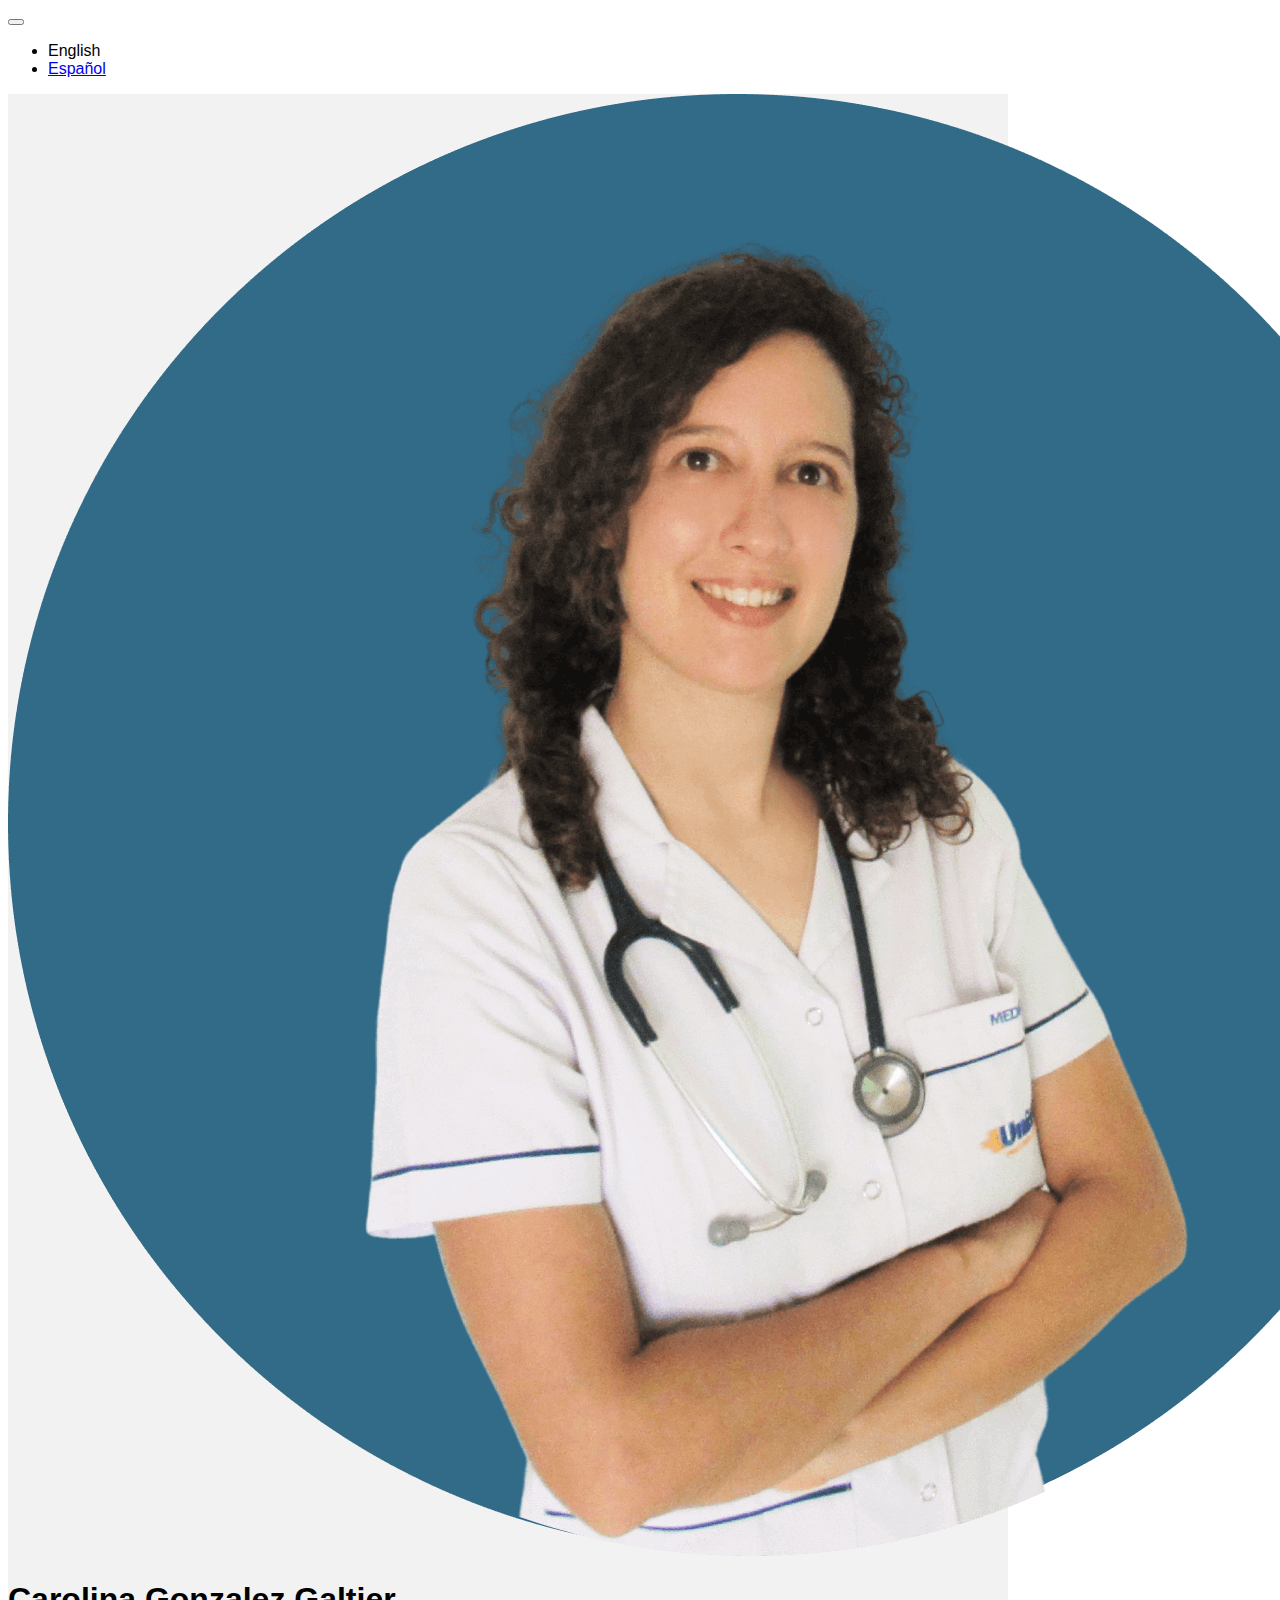
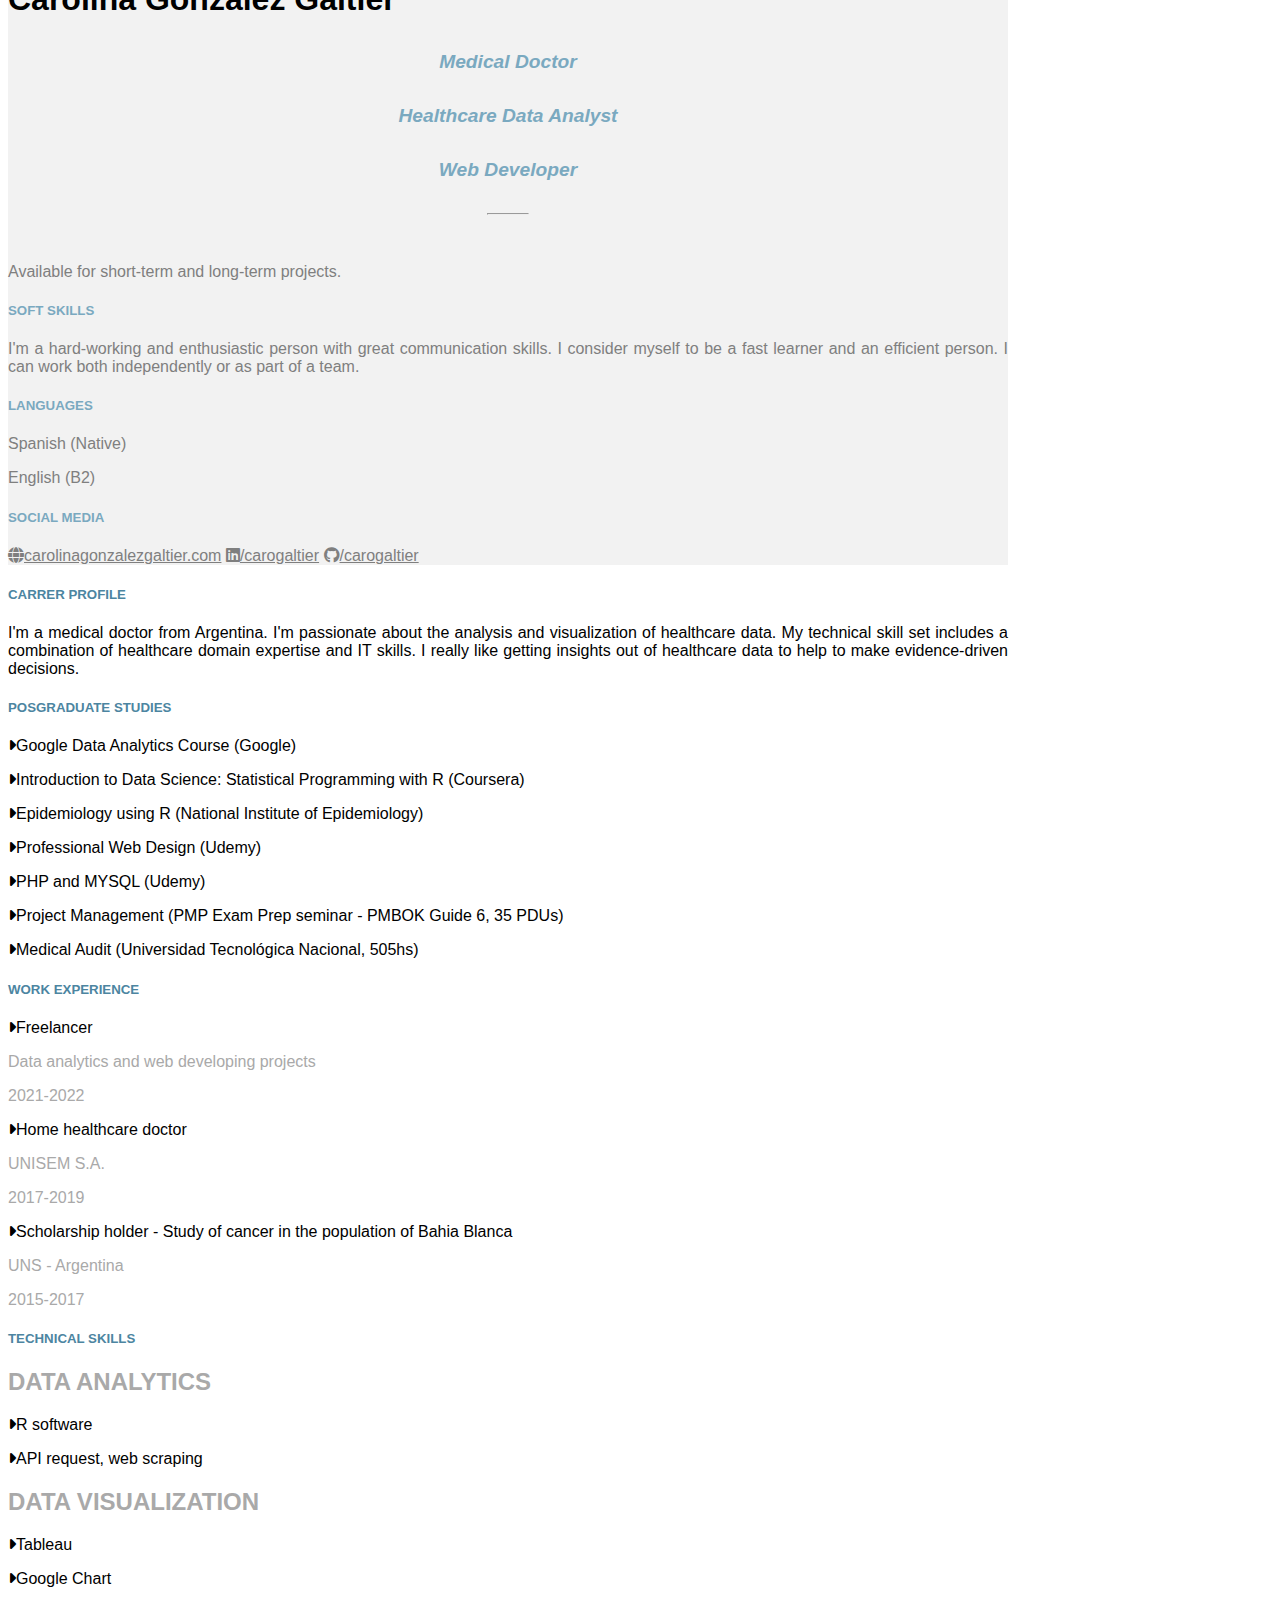
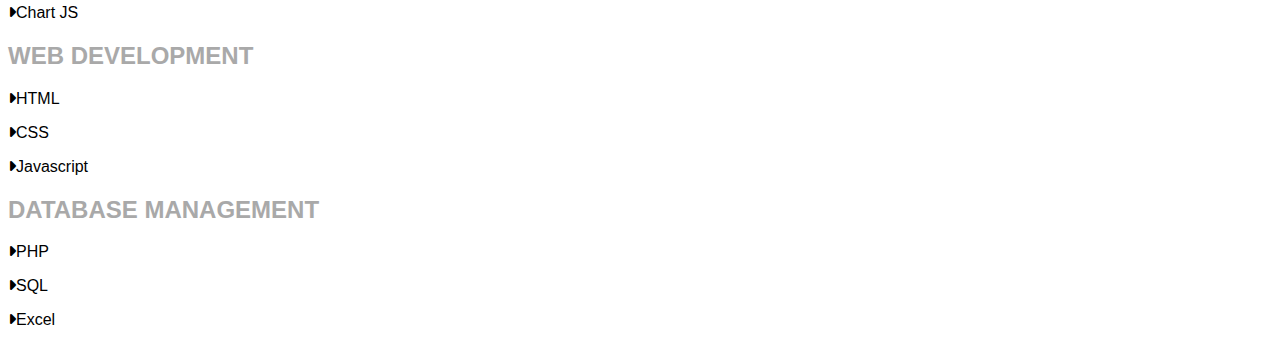
<file: index.html>
<!DOCTYPE html>
<html lang="en">
<head>
    <meta charset="UTF-8">
    <meta http-equiv="X-UA-Compatible" content="IE=edge">
    <meta name="viewport" content="width=device-width, initial-scale=1.0">
    <title>Carolina Gonzalez Galtier - Resume</title>
    <link href="https://cdn.jsdelivr.net/npm/bootstrap@5.0.2/dist/css/bootstrap.min.css" rel="stylesheet" integrity="sha384-EVSTQN3/azprG1Anm3QDgpJLIm9Nao0Yz1ztcQTwFspd3yD65VohhpuuCOmLASjC" crossorigin="anonymous">
    <link href="https://cdnjs.cloudflare.com/ajax/libs/font-awesome/6.0.0-beta3/css/all.min.css" rel="stylesheet">
    <link rel="stylesheet" href="css/style.css">
</head>
<body class="bg-light">
        <nav class="navbar navbar-expand-md navbar-light">
            <div class="container container-cv justify-content-end pt-3 px-0">
                <button class="navbar-toggler" type="button" data-toggle="collapse" data-target="#navbarSupportedContent" aria-controls="navbarSupportedContent" aria-expanded="false" aria-label="Toggle navigation">
                    <span class="navbar-toggler-icon"></span>
                </button>
                <div class="collapse navbar-collapse justify-content-end" id="navbarSupportedContent">
                    <ul class="navbar-nav">
                        <li class="nav-item mx-4"><a class="nav-link disabled" title="English">English</a></li>
                        <li class="nav-item"><a class="nav-link" href="es/index.html" title="Español">Español</a></li>
                    </ul>
                </div>
            </div>
        </nav>

    <div class="container container-cv bg-white my-4 shadow-sm">
        <div class="row h-100">
            <div class="col col-4 bg-aside p-4">
                <img class="img-fluid p-4" src="img/carolina-gonzalez.png" alt="Carolina Gonzalez Galtier">
                <h1 class="px-3 h3 pt-2 pb-3 text-center">Carolina Gonzalez Galtier</h1>
                <h5 class="px-3 pt-4 text-subtitle">Medical Doctor</h5>
                <h5 class="px-3 text-subtitle">Healthcare Data Analyst</h5>
                <h5 class="px-3 pb-2 text-subtitle">Web Developer</h5>
                <hr>

                <p class="lh-sm text-justify px-3 mt-3 text-dark-grey">Available for short-term and long-term projects.</p>
                
                <h5 class="mt-4 mb-3 px-3 text-light-blue"><strong>SOFT SKILLS</strong></h5>
                <p class="lh-sm text-justify px-3 mt-3 text-dark-grey">I'm a hard-working and enthusiastic person with great communication skills. 
                    I consider myself to be a fast learner and an efficient person. I can work both independently or as part of a team.</p>
    
                <h5 class="mt-4 mb-3 px-3 text-light-blue"><strong>LANGUAGES</strong></h5>
                <p class="lh-sm text-justify px-3 my-1 text-dark-grey">Spanish (Native)</p>
                <p class="lh-sm text-justify px-3 my-1 text-dark-grey">English (B2)</p>

                <h5 class="mt-4 px-3 text-light-blue"><strong>SOCIAL MEDIA</strong></h5>
                <a class="nav-link text-dark-grey" href="https://www.carolinagonzalezgaltier.com"><i class="fa-solid fa-globe mx-3"></i>carolinagonzalezgaltier.com</a>
                <a class="nav-link text-dark-grey" href="https://www.linkedin.com/in/carogaltier/"><i class="fa-brands fa-linkedin mx-3"></i>/carogaltier</a>
                <a class="nav-link text-dark-grey" href="https://github.com/carogaltier"><i class="fa-brands fa-github mx-3"></i>/carogaltier</a>
            </div>
            <div class="col col-8 p-4">
                
                <h5 class="my-4 px-3 pt-3"><strong>CARRER PROFILE</strong></h5>
                <p class="lh-sm text-justify px-3">I'm a medical doctor from Argentina. I'm passionate about the analysis and visualization of healthcare 
                    data. My technical skill set includes a combination of healthcare domain expertise and IT skills. I really like getting insights out 
                    of healthcare data to help to make evidence-driven decisions. </p>
                
                <h5 class="my-4 pt-3 px-3"><strong>POSGRADUATE STUDIES</strong></h5>
                <p class="my-2 px-3"><i class="fa-solid fa-caret-right px-2"></i>Google Data Analytics Course (Google)</p>
                <p class="my-2 px-3"><i class="fa-solid fa-caret-right px-2"></i>Introduction to Data Science: Statistical Programming with R (Coursera)</p>
                <p class="my-2 px-3"><i class="fa-solid fa-caret-right px-2"></i>Epidemiology using R (National Institute of Epidemiology)</p>
                <p class="my-2 px-3"><i class="fa-solid fa-caret-right px-2"></i>Professional Web Design (Udemy)</p>
                <p class="my-2 px-3"><i class="fa-solid fa-caret-right px-2"></i>PHP and MYSQL (Udemy)</p>
                <p class="my-2 px-3"><i class="fa-solid fa-caret-right px-2"></i>Project Management (PMP Exam Prep seminar - PMBOK Guide 6, 35 PDUs)</p>
                <p class="my-2 px-3"><i class="fa-solid fa-caret-right px-2"></i>Medical Audit (Universidad Tecnológica Nacional, 505hs)</p>

                <h5 class="my-4 pt-3 px-3"><strong>WORK EXPERIENCE</strong></h5>
                <p class="my-2 px-3"><i class="fa-solid fa-caret-right px-2"></i>Freelancer</p>
                <div class="row work">
                    <div class="col col-8">
                        <p class="px-3 mx-4 text-light-grey"></i>Data analytics and web developing projects</p>
                    </div>
                    <div class="col">
                        <p class="px-3 text-end text-light-grey">2021-2022</p>
                    </div>
                </div>
              
                <p class="my-2 px-3"><i class="fa-solid fa-caret-right px-2"></i>Home healthcare doctor</p>
                <div class="row work">
                    <div class="col col-8">
                        <p class="px-3 mx-4 text-light-grey"></i>UNISEM S.A.</p>
                    </div>
                    <div class="col">
                        <p class="px-3 text-end text-light-grey">2017-2019</p>
                    </div>
                </div>
                <p class="my-2 px-3"><i class="fa-solid fa-caret-right px-2"></i>Scholarship holder - Study of cancer in the population of Bahia Blanca</p>
                <div class="row work">
                    <div class="col col-8">
                        <p class="px-3 mx-4 text-light-grey"></i>UNS - Argentina</p>
                    </div>
                    <div class="col">
                        <p class="px-3 text-end text-light-grey">2015-2017</p>
                    </div>
                </div>
                <h5 class="my-4 px-3"><strong>TECHNICAL SKILLS</strong></h5>
                
                <div class="row px-4 my-2">
                    <div class="col">
                        <h2 class="h6 text-light-grey"><strong>DATA ANALYTICS</strong></h2>
                        <p class="my-2 px-3"><i class="fa-solid fa-caret-right px-2"></i>R software</p>
                        <p class="my-2 px-3"><i class="fa-solid fa-caret-right px-2"></i>API request, web scraping</p>
                    </div>
                    <div class="col">
                        <h2 class="h6 text-light-grey"><strong>DATA VISUALIZATION</strong></h2>
                        <p class="my-2 px-3"><i class="fa-solid fa-caret-right px-2"></i>Tableau</p>
                        <p class="my-2 px-3"><i class="fa-solid fa-caret-right px-2"></i>Google Chart</p>
                        <p class="my-2 px-3"><i class="fa-solid fa-caret-right px-2"></i>Chart JS</p>
                    </div>
                </div>
                <div class="row px-4 mb-4">
                    <div class="col">
                        <h2 class="h6 text-light-grey"><strong>WEB DEVELOPMENT</strong></h2>
                        <p class="my-2 px-3"><i class="fa-solid fa-caret-right px-2"></i>HTML</p>
                        <p class="my-2 px-3"><i class="fa-solid fa-caret-right px-2"></i>CSS</p>
                        <p class="my-2 px-3"><i class="fa-solid fa-caret-right px-2"></i>Javascript</p>
                    </div>
                    <div class="col">
                        <h2 class="h6 text-light-grey"><strong>DATABASE MANAGEMENT</strong></h2>
                        <p class="my-2 px-3"><i class="fa-solid fa-caret-right px-2"></i>PHP</p>
                        <p class="my-2 px-3"><i class="fa-solid fa-caret-right px-2"></i>SQL</p>
                        <p class="my-2 px-3"><i class="fa-solid fa-caret-right px-2"></i>Excel</p>
                    </div>
                </div>
                
            </div>
        </div>

    </div>
    
    <script src="https://cdn.jsdelivr.net/npm/bootstrap@5.1.3/dist/js/bootstrap.bundle.min.js" integrity="sha384-ka7Sk0Gln4gmtz2MlQnikT1wXgYsOg+OMhuP+IlRH9sENBO0LRn5q+8nbTov4+1p" crossorigin="anonymous"></script>
</body>
</html>
</file>
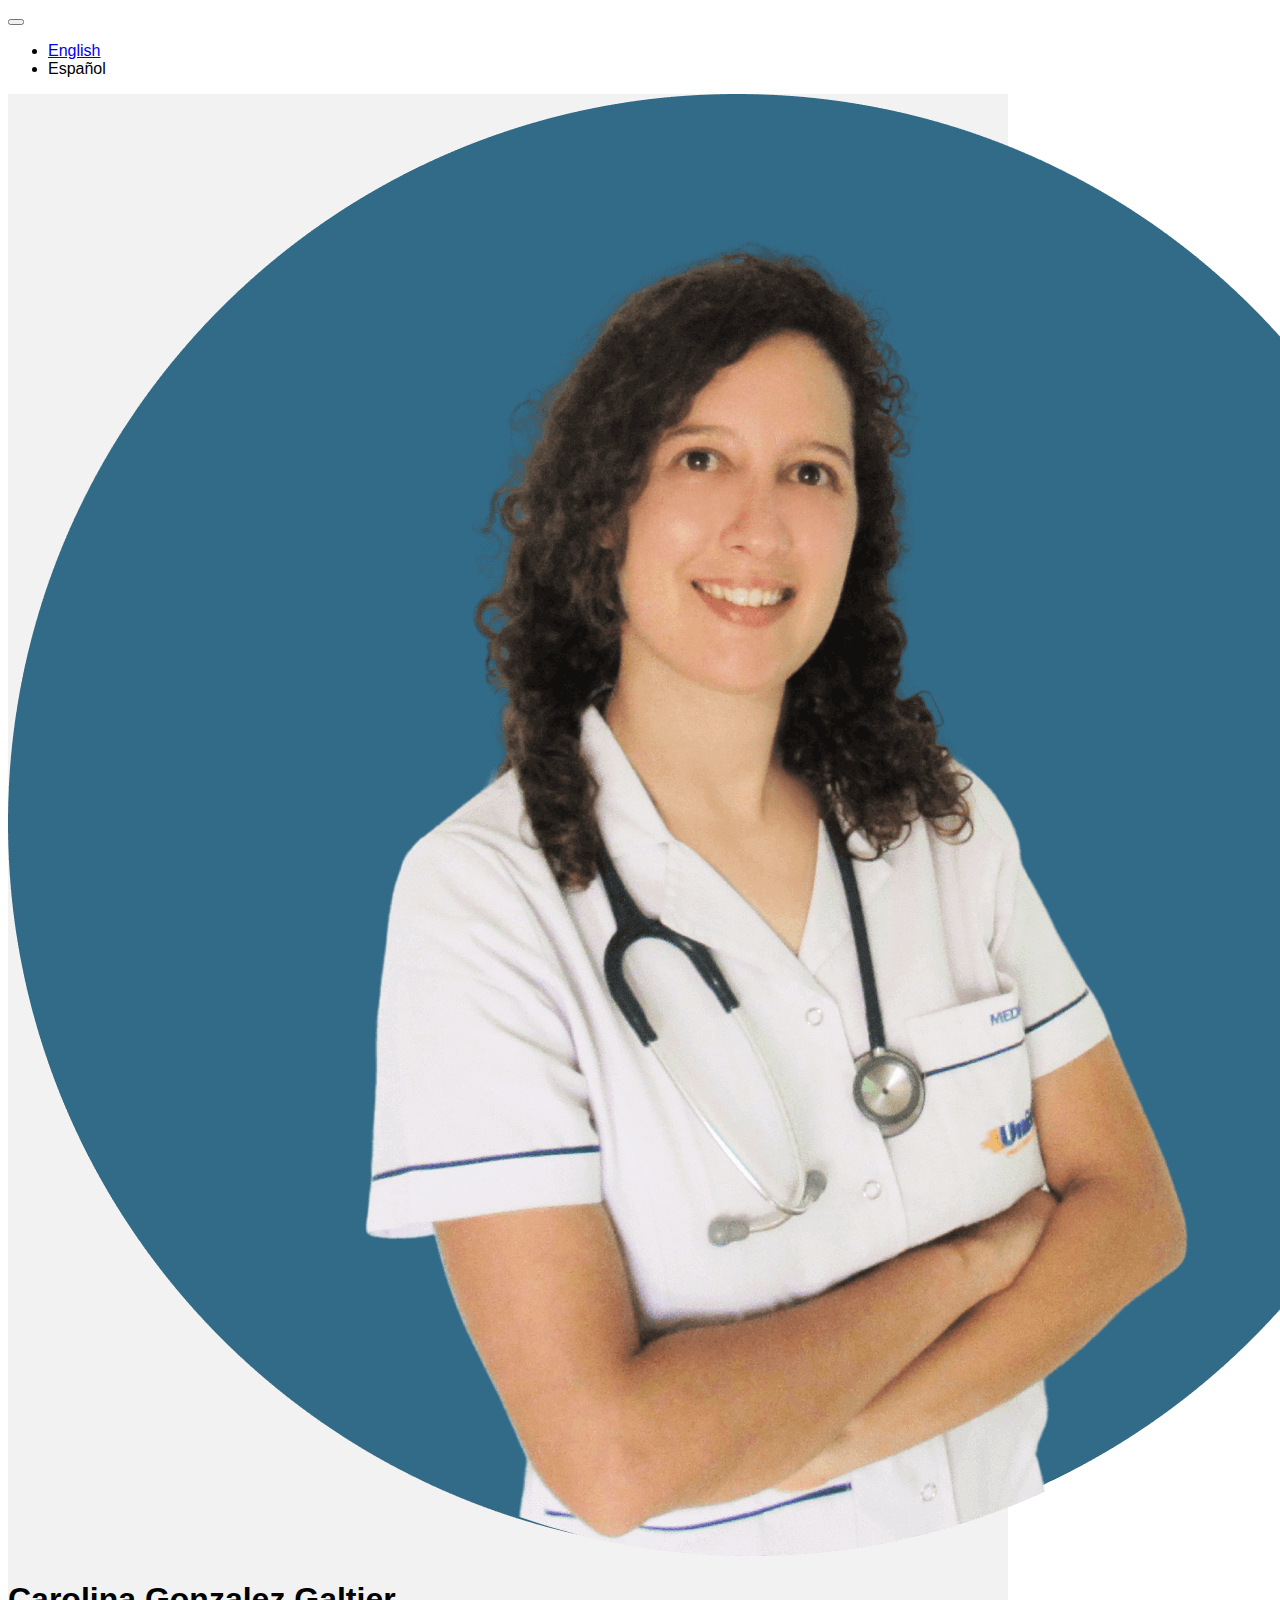
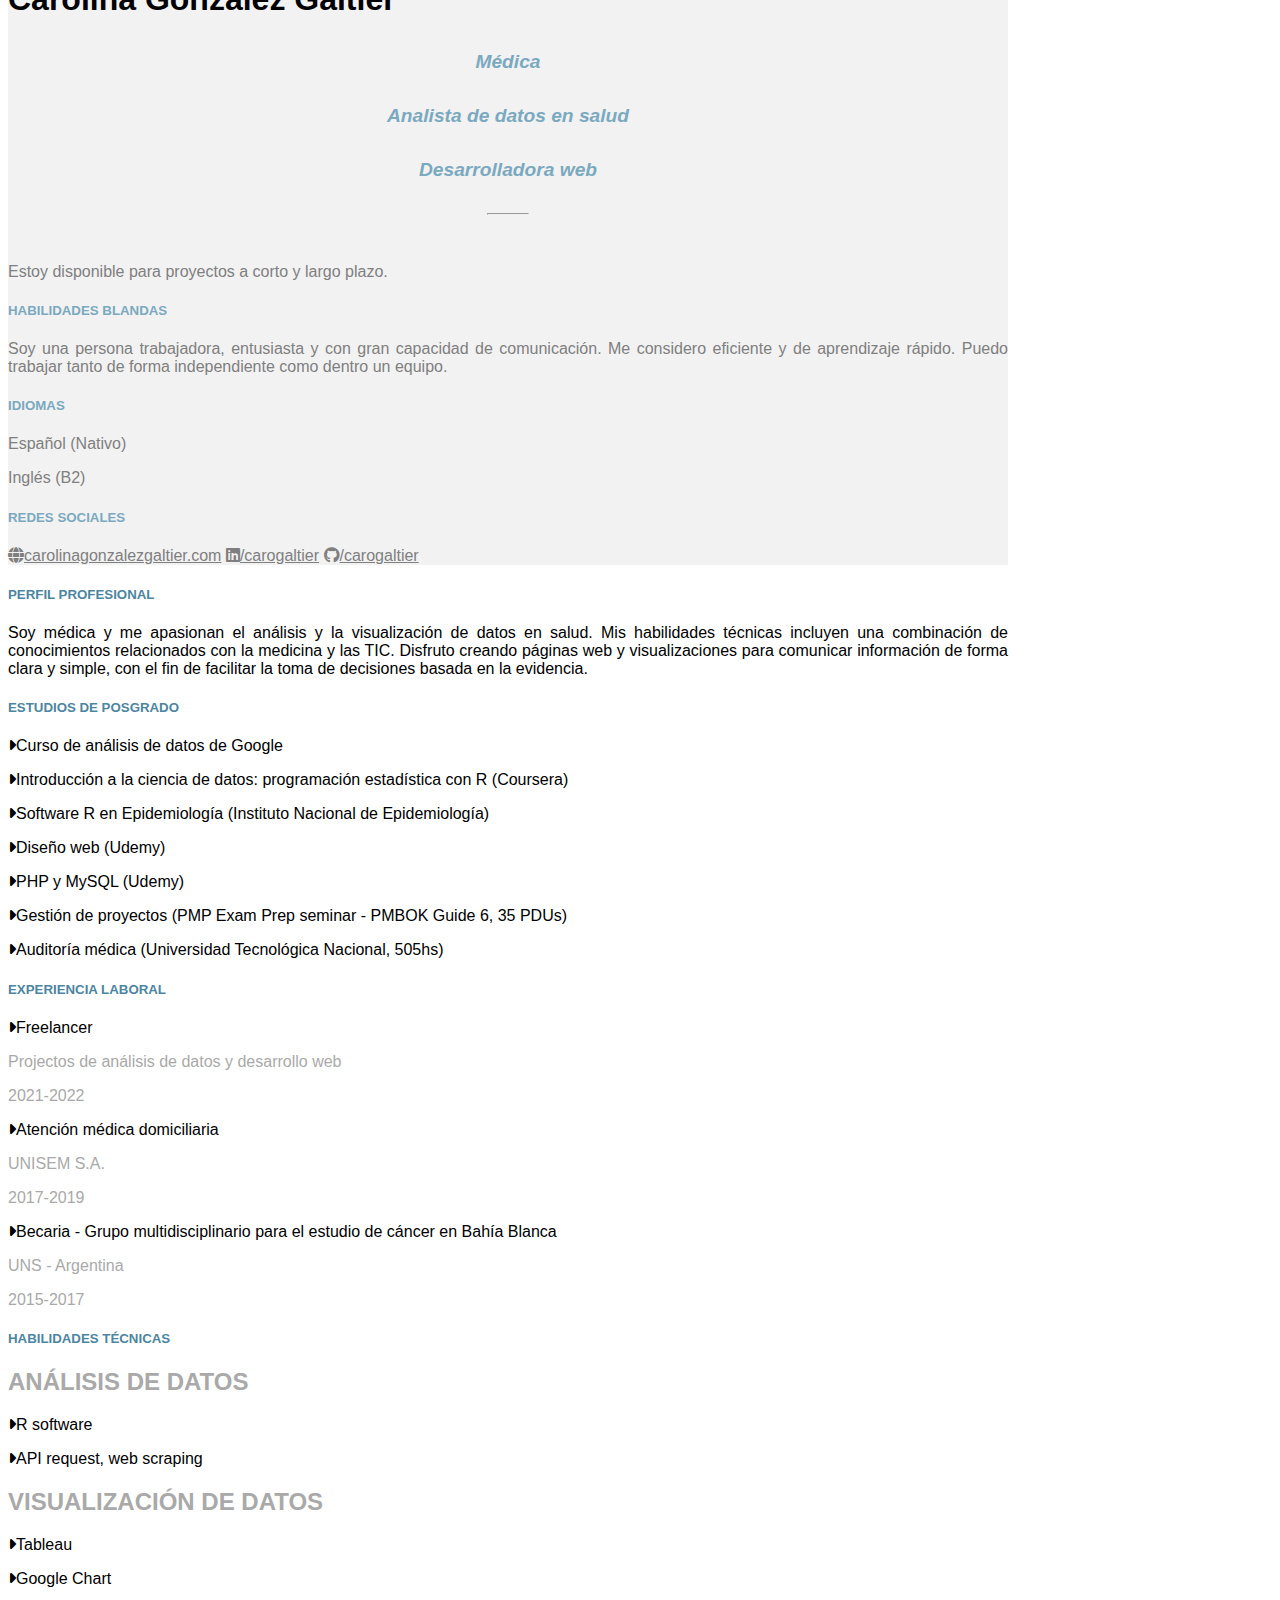
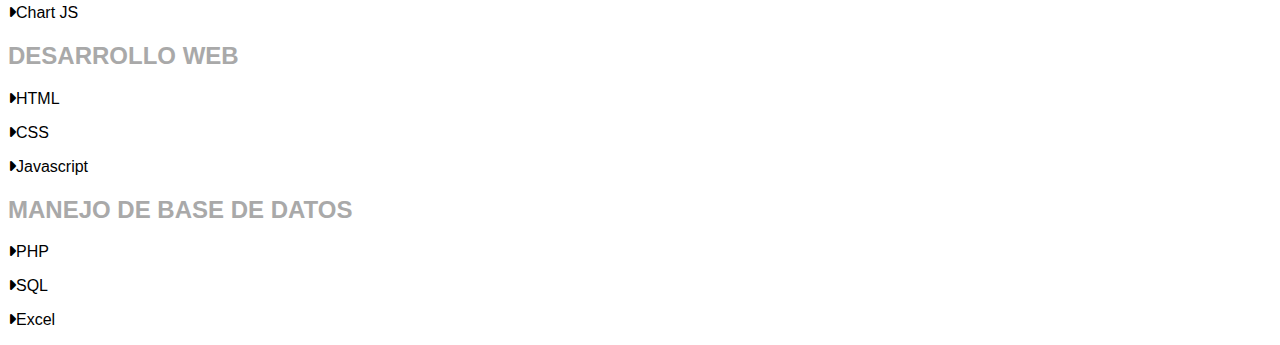
<file: es/index.html>
<!DOCTYPE html>
<html lang="es">
<head>
    <meta charset="UTF-8">
    <meta http-equiv="X-UA-Compatible" content="IE=edge">
    <meta name="viewport" content="width=device-width, initial-scale=1.0">
    <title>Carolina Gonzalez Galtier - Curriculum</title>
    <link href="https://cdn.jsdelivr.net/npm/bootstrap@5.0.2/dist/css/bootstrap.min.css" rel="stylesheet" integrity="sha384-EVSTQN3/azprG1Anm3QDgpJLIm9Nao0Yz1ztcQTwFspd3yD65VohhpuuCOmLASjC" crossorigin="anonymous">
    <link href="https://cdnjs.cloudflare.com/ajax/libs/font-awesome/6.0.0-beta3/css/all.min.css" rel="stylesheet">
    <link rel="stylesheet" href="../css/style.css">
</head>
<body class="bg-light">
        <nav class="navbar navbar-expand-md navbar-light">
            <div class="container container-cv justify-content-end pt-3 px-0">
                <button class="navbar-toggler" type="button" data-toggle="collapse" data-target="#navbarSupportedContent" aria-controls="navbarSupportedContent" aria-expanded="false" aria-label="Toggle navigation">
                    <span class="navbar-toggler-icon"></span>
                </button>
                <div class="collapse navbar-collapse justify-content-end" id="navbarSupportedContent">
                    <ul class="navbar-nav">
                        <li class="nav-item mx-4"><a class="nav-link" href="../index.html" title="English">English</a></li>
                        <li class="nav-item"><a class="nav-link disabled" title="Español">Español</a></li>
                    </ul>
                </div>
            </div>
        </nav>

    <div class="container container-cv bg-white my-4 shadow-sm">
        <div class="row h-100">
            <div class="col col-4 bg-aside p-4">
                <img class="img-fluid p-4" src="../img/carolina-gonzalez.png" alt="Carolina Gonzalez Galtier">
                <h1 class="px-3 h3 pt-2 pb-3 text-center">Carolina Gonzalez Galtier</h1>
                <h5 class="px-3 pt-4 text-subtitle">Médica</h5>
                <h5 class="px-3 text-subtitle">Analista de datos en salud</h5>
                <h5 class="px-3 pb-2 text-subtitle">Desarrolladora web</h5>
                <hr>

                <p class="lh-sm text-justify px-3 mt-3 text-dark-grey">Estoy disponible para proyectos a corto y largo plazo.</p>
                
                <h5 class="mt-4 mb-3 px-3 text-light-blue"><strong>HABILIDADES BLANDAS</strong></h5>
                <p class="lh-sm text-justify px-3 mt-3 text-dark-grey">Soy una persona trabajadora, entusiasta y con gran capacidad de comunicación. Me considero eficiente y de aprendizaje rápido. Puedo trabajar tanto de forma independiente como dentro un equipo.</p>
    
                <h5 class="mt-4 mb-3 px-3 text-light-blue"><strong>IDIOMAS</strong></h5>
                <p class="lh-sm text-justify px-3 my-1 text-dark-grey">Español (Nativo)</p>
                <p class="lh-sm text-justify px-3 my-1 text-dark-grey">Inglés (B2)</p>

                <h5 class="mt-4 px-3 text-light-blue"><strong>REDES SOCIALES</strong></h5>
                <a class="nav-link text-dark-grey" href="https://www.carolinagonzalezgaltier.com"><i class="fa-solid fa-globe mx-3"></i>carolinagonzalezgaltier.com</a>
                <a class="nav-link text-dark-grey" href="https://www.linkedin.com/in/carogaltier/"><i class="fa-brands fa-linkedin mx-3"></i>/carogaltier</a>
                <a class="nav-link text-dark-grey" href="https://github.com/carogaltier"><i class="fa-brands fa-github mx-3"></i>/carogaltier</a>
            </div>
            <div class="col col-8 p-4">
                
                <h5 class="my-4 px-3 pt-3"><strong>PERFIL PROFESIONAL</strong></h5>
                <p class="lh-sm text-justify px-3">Soy médica y me apasionan el análisis y la visualización de datos en salud. Mis habilidades 
                    técnicas incluyen una combinación de conocimientos relacionados con la medicina y las TIC. Disfruto creando páginas web y 
                    visualizaciones para comunicar información de forma clara y simple, con el fin de facilitar la toma de decisiones basada en la evidencia.
                    </p>
                
                <h5 class="my-4 pt-3 px-3"><strong>ESTUDIOS DE POSGRADO</strong></h5>
                <p class="my-2 px-3"><i class="fa-solid fa-caret-right px-2"></i>Curso de análisis de datos de Google</p>
                <p class="my-2 px-3"><i class="fa-solid fa-caret-right px-2"></i>Introducción a la ciencia de datos: programación estadística con R (Coursera)</p>
                <p class="my-2 px-3"><i class="fa-solid fa-caret-right px-2"></i>Software R en Epidemiología (Instituto Nacional de Epidemiología)</p>
                <p class="my-2 px-3"><i class="fa-solid fa-caret-right px-2"></i>Diseño web (Udemy)</p>
                <p class="my-2 px-3"><i class="fa-solid fa-caret-right px-2"></i>PHP y MySQL (Udemy)</p>
                <p class="my-2 px-3"><i class="fa-solid fa-caret-right px-2"></i>Gestión de proyectos (PMP Exam Prep seminar - PMBOK Guide 6, 35 PDUs)</p>
                <p class="my-2 px-3"><i class="fa-solid fa-caret-right px-2"></i>Auditoría médica (Universidad Tecnológica Nacional, 505hs)</p>

                <h5 class="my-4 pt-3 px-3"><strong>EXPERIENCIA LABORAL</strong></h5>
                <p class="my-2 px-3"><i class="fa-solid fa-caret-right px-2"></i>Freelancer</p>
                <div class="row work">
                    <div class="col col-8">
                        <p class="px-3 mx-4 text-light-grey"></i>Projectos de análisis de datos y desarrollo web</p>
                    </div>
                    <div class="col">
                        <p class="px-3 text-end text-light-grey">2021-2022</p>
                    </div>
                </div>
              
                <p class="my-2 px-3"><i class="fa-solid fa-caret-right px-2"></i>Atención médica domiciliaria</p>
                <div class="row work">
                    <div class="col col-8">
                        <p class="px-3 mx-4 text-light-grey"></i>UNISEM S.A.</p>
                    </div>
                    <div class="col">
                        <p class="px-3 text-end text-light-grey">2017-2019</p>
                    </div>
                </div>
                <p class="my-2 px-3"><i class="fa-solid fa-caret-right px-2"></i>Becaria - Grupo multidisciplinario para el estudio de cáncer en Bahía Blanca
                </p>
                <div class="row work">
                    <div class="col col-8">
                        <p class="px-3 mx-4 text-light-grey"></i>UNS - Argentina</p>
                    </div>
                    <div class="col">
                        <p class="px-3 text-end text-light-grey">2015-2017</p>
                    </div>
                </div>
                <h5 class="my-4 px-3"><strong>HABILIDADES TÉCNICAS</strong></h5>
                
                <div class="row px-4 my-2">
                    <div class="col">
                        <h2 class="h6 text-light-grey"><strong>ANÁLISIS DE DATOS</strong></h2>
                        <p class="my-2 px-3"><i class="fa-solid fa-caret-right px-2"></i>R software</p>
                        <p class="my-2 px-3"><i class="fa-solid fa-caret-right px-2"></i>API request, web scraping</p>
                    </div>
                    <div class="col">
                        <h2 class="h6 text-light-grey"><strong>VISUALIZACIÓN DE DATOS</strong></h2>
                        <p class="my-2 px-3"><i class="fa-solid fa-caret-right px-2"></i>Tableau</p>
                        <p class="my-2 px-3"><i class="fa-solid fa-caret-right px-2"></i>Google Chart</p>
                        <p class="my-2 px-3"><i class="fa-solid fa-caret-right px-2"></i>Chart JS</p>
                    </div>
                </div>
                <div class="row px-4 mb-4">
                    <div class="col">
                        <h2 class="h6 text-light-grey"><strong>DESARROLLO WEB</strong></h2>
                        <p class="my-2 px-3"><i class="fa-solid fa-caret-right px-2"></i>HTML</p>
                        <p class="my-2 px-3"><i class="fa-solid fa-caret-right px-2"></i>CSS</p>
                        <p class="my-2 px-3"><i class="fa-solid fa-caret-right px-2"></i>Javascript</p>
                    </div>
                    <div class="col">
                        <h2 class="h6 text-light-grey"><strong>MANEJO DE BASE DE DATOS</strong></h2>
                        <p class="my-2 px-3"><i class="fa-solid fa-caret-right px-2"></i>PHP</p>
                        <p class="my-2 px-3"><i class="fa-solid fa-caret-right px-2"></i>SQL</p>
                        <p class="my-2 px-3"><i class="fa-solid fa-caret-right px-2"></i>Excel</p>
                    </div>
                </div>
                
            </div>
        </div>

    </div>
    
    <script src="https://cdn.jsdelivr.net/npm/bootstrap@5.1.3/dist/js/bootstrap.bundle.min.js" integrity="sha384-ka7Sk0Gln4gmtz2MlQnikT1wXgYsOg+OMhuP+IlRH9sENBO0LRn5q+8nbTov4+1p" crossorigin="anonymous"></script>
</body>
</html>
</file>
<file: css/style.css>
.container { 
    max-width: 1000px;
    font-family: Arial, sans-serif;
    color: #000;
}

.work .text-dark-grey {
    font-size: 0.9rem;
}

.text-dark-grey {
    color:#7F7F7F;
}

.text-light-grey {
    color:#A9A9A9;
}

.nav-link.text-light-grey:hover {
    color:#fff;
}

.text-subtitle {
    font-size: 1.2rem;
    font-family: sans-serif;
    text-align: center;
    font-style:italic;
    color: #7AA9C0;
}

.bg-aside {
    background-color: #F2F2F2;
}

.text-justify {
    text-align: justify;
}

h5, h4 {
    color:#4c85a1;
}

.text-light-blue {
    color: #7AA9C0;
}

hr {
    width: 40px;
    margin: auto;
    color:#4c85a1;
    margin-bottom: 3rem;
}
</file>
